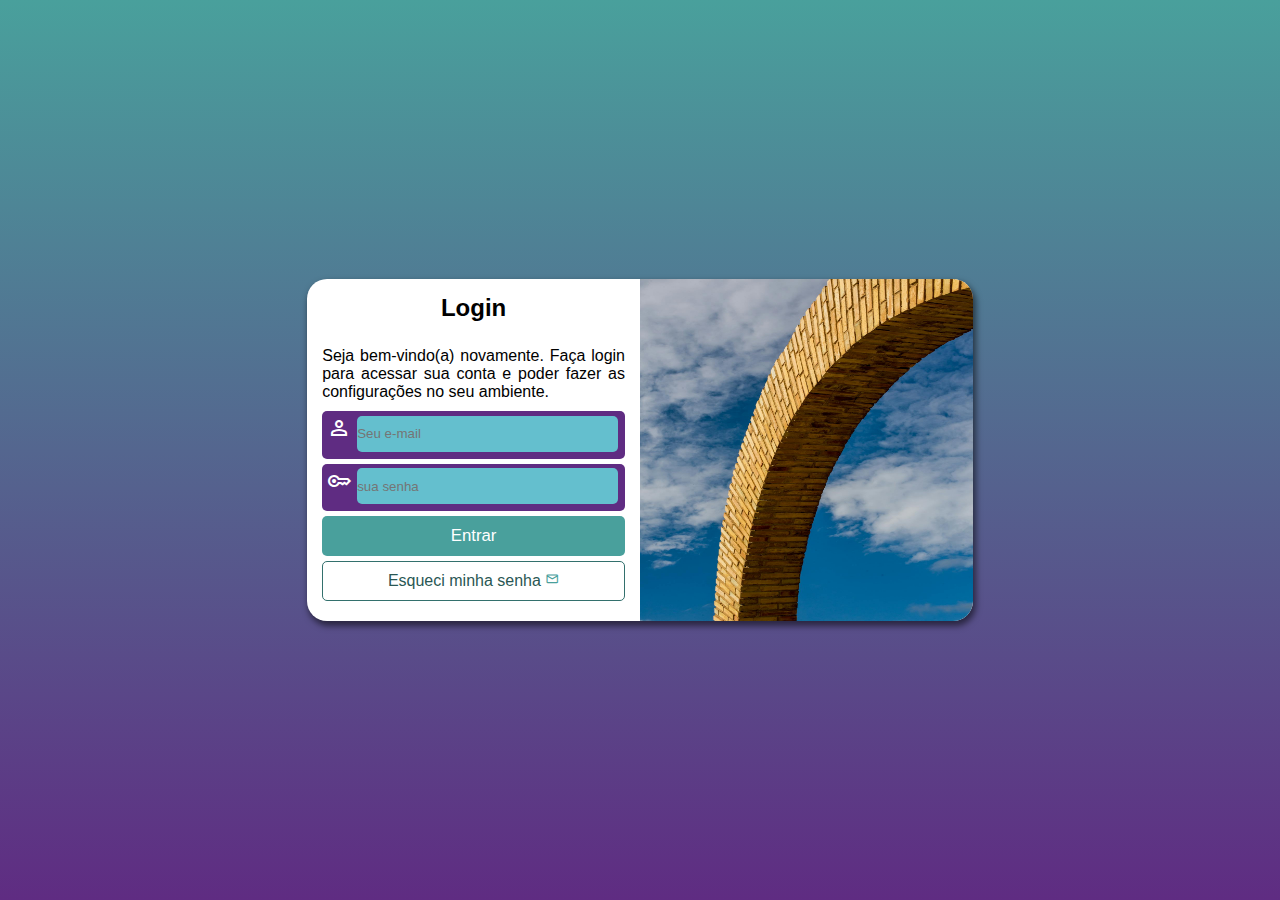
<file: index.html>
<!DOCTYPE html>
<html lang="pt-br">
<head>
    <meta charset="UTF-8">
    <meta name="viewport" content="width=device-width, initial-scale=1.0">
    <title>Projeto Login</title>
    <link rel="stylesheet" href="estilos/style.css">
    <link rel="stylesheet" href="estilos/media-queries.css">

    <link href="https://fonts.googleapis.com/css2?family=Material+Symbols+Outlined" rel="stylesheet" />
    
</head>
<body>
    <main>
        <section id="login">
            <div id="imagem"><img src="imagens/porta.jpg" alt="porta"></div>
            <div id="formulario">
                <h1>Login</h1>
                <p id="saudacao">Seja bem-vindo(a) novamente. Faça login para acessar sua conta e poder fazer as configurações no seu ambiente.</p>
                <form action="login.php" method="post" autocomplete="on">
                    <div class="caixa"><span class="material-symbols-outlined">
                        person
                        </span><input  type="text" name="email" id="iemail" required placeholder="Seu e-mail" autocomplete="email"></div>
                    <div class="caixa"><span class="material-symbols-outlined">
                        key
                        </span><input type="text" name="senha" id="isenha" placeholder="sua senha" required></div>
                   
                        <input  type="submit" value="Entrar">
                        <a href="esqueci.html">Esqueci minha senha <i class="material-symbols-outlined">email</i></a>
                </form>
            </div>
        </section>
    </main>
    

    
</body>
</html>
</file>
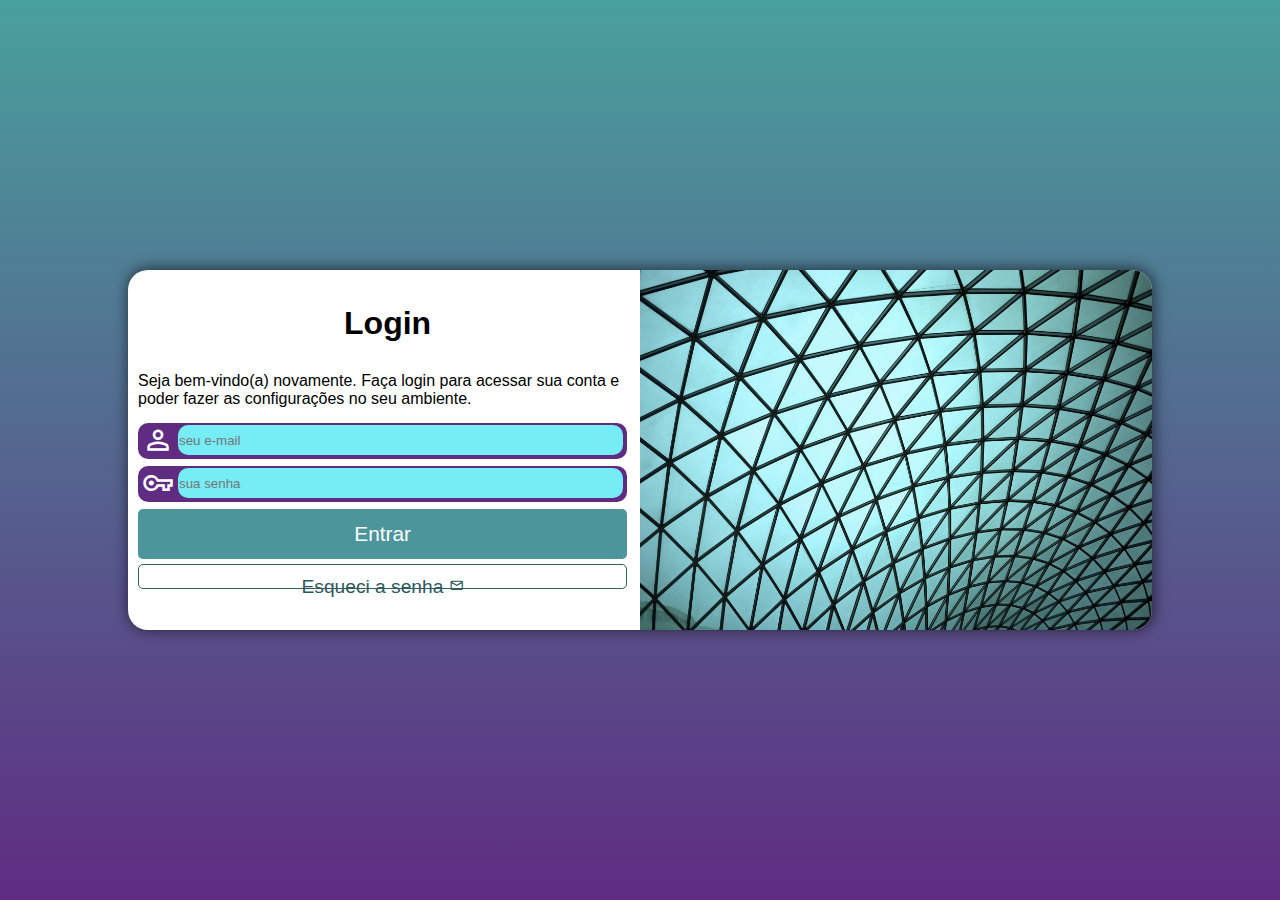
<file: novo/index.html>
<!DOCTYPE html>
<html lang="pt-br">
<head>
    <meta charset="UTF-8">
    <meta name="viewport" content="width=device-width, initial-scale=1.0">
    <title>Novo Login</title>
    <link rel="stylesheet" href="../novo/stilos/style.css">
    <link rel="stylesheet" href="../novo/stilos/media-queries.css">
    <link href="https://fonts.googleapis.com/css2?family=Material+Symbols+Outlined" rel="stylesheet" />
</head>
<body>
    <main>

        <section id="login">

            <div id="imagem"></div>

            <div id="formulario">
                <form action="cadastro.php" method="post" autocomplete="on">
                    <h1>Login</h1>
                    <p>Seja bem-vindo(a) novamente. Faça login para acessar sua conta e poder fazer as configurações no seu ambiente.</p>
                    <div id="caixinha"><span class="material-symbols-outlined">person</span><input type="text" name="email" id="iemail" autocomplete="email" required placeholder="seu e-mail"></div>
                    <div id="caixinha"><span class="material-symbols-outlined">vpn_key</span><input type="text" name="senha" id="isenha" autocomplete="new-password" required placeholder="sua senha"></div>
                    <div id="caixinhaentar"><input type="submit" value="Entrar"></div>
                    <div id="esquecisenha"><a href="perdi.html">Esqueci a senha <span class="material-symbols-outlined">mail</span></a></div>
                </form>
            </div>            

        </section>
    </main>

    
</body>
</html>
</file>
<file: estilos/style.css>
@charset "UTF-8";

/* 
  verde #49a09c
  lilas #5f2c82
*/

* {margin: 0;
  padding: 0;
  font-family: Arial, Helvetica, sans-serif;
  box-sizing: border-box;
}

:root{
  --cor1:#5f2c82;
  --cor2:#49a09c;
}

body,main{
  position: relative;
  background-color: var(--cor2);
  height: 100vh;
  width: 100vw;
 

}

main{
  display: flex;
  flex-flow: row nowrap;
  justify-content: center;
  align-items: center;
 
 
}

img{
  height: 25vh;
  width: 52vw;
  
  border-radius: 20px 20px 0px 0px;
  background:  center center  no-repeat ;
  background-size: cover;
  display: block;

}

#login{
  
  
  background-color: white;
  margin: auto;
  border-radius: 20px;
  box-shadow: 2px 4px 6px 1px #00000087;
  width: 52vw;
}


#formulario{
  padding: 15px;
  
}

h1{
  text-align: center;
  padding-bottom: 15px;
}

#saudacao{
  font-size: 0.8em;
  text-align: justify;
}

.caixa{
  background-color: var(--cor1);
  margin: 5px 0px;
  border-radius: 5px;
  padding: 5px;
  
}


div > .material-symbols-outlined{
  
  color: white;
  display: inline-block;
  width: 30px;
  
}



.caixa > input{
  background-color: #66ece5c4;
  border: 0;
  height: 36px;
  border-radius: 5px;
  display: inline-block;
  width: calc(100% - 32px);
  transform: translateY(-2px);


}


form > input[type=submit] {
  background-color: #49a09c;
  display: block;
  width: 100%;
  height: 40px;
  border: 0;
  margin: 5px 0px;
  color: white;
  font-size: 1.05em;
  border-radius: 5px;

}

form > input[type=submit]:hover{
  background-color: #57c9c3;
}


form > a {
  display: block;
  color: #2a5754;
  text-decoration: none;
  text-align: center;
  border: 1px solid #33706d;
  border-radius: 5px;
  margin-bottom: 20px;
  padding: 10px;
}

form > a > .material-symbols-outlined{
  color:#49a09c;
  text-align: center;
  border-radius: 5px;
  font-size: 0.9em;
  
  
}


form > a:hover {
  background-color: #2a5754;
  color: white;
}
</file>
<file: estilos/media-queries.css>
@charset "UTF-8";


@media screen and (min-width:768px) and (max-width:992px) {
    body,main{
        position: relative;
        background-image: linear-gradient(to bottom,#5f2c82,#49a09c);
        height: 100vh;
        width: 100vw;
        transition: 1s;
        transition-timing-function: ease;
      }



    #login{
        width: 80vw;
        height: 29vh;
        transition: width .1s,height .1s;
        transition-timing-function: ease;
        
    
    }  
    
    #login > #imagem >img {
        float: left;
        width: 30%;
        height: 29vh; 
        border-radius: 20px 0px 0px 20px ;
        background-size: cover;
        transition: width .5s,height .5s;
        transition-timing-function: ease;
       
    }
    
    #login >  #formulario{
        float: right;
        width: 70%;
        transition: width .1s,height .1s;
        transition-timing-function: ease;
    }

}

@media screen and (min-width:992px)  {
    body,main{
        position: relative;
        background-image: linear-gradient(to top,#5f2c82,#49a09c);
        height: 100vh;
        width: 100vw;
        transition: 1s;
        transition-timing-function: ease;
      }
  
    
        #login{
            width: 52vw;
            height: 38vh;
            transition: width .1s,height .1s;
            transition-timing-function: ease;
            
        
        }  
        
        #login > #imagem >img {
            float: right;
            width: 50%;
            height: 38vh; 
            border-radius: 0px 20px 20px 0px ;
            background-size: cover;
            transition: width .5s,height .5s;
            transition-timing-function: ease;
           
        }
        
        #login >  #formulario{
            float: left;
            width: 50%;
            transition: width .1s,height .1s;
            transition-timing-function: ease;
            
            
           
        }    

        h1{
            font-size: 1.5em;
            margin-bottom: 10px;
        }

        #login >  #formulario > p{
            font-size: 1em;
            margin-bottom: 10px;
        }

    }
</file>
<file: novo/stilos/style.css>
@charset "UTF-8";

*{
    margin: 0px;
    padding: 0px;
    font-family: Arial, Helvetica, sans-serif;
    box-sizing: border-box;
}


 body{
    background-color: #5f2c82;
    
}
body{
    display: flex;
    flex-flow: row nowrap;
    justify-content: center;
    align-items: center;
    height: 100vh;
}

#imagem{
    background: #4b959b url(../imagens/fundo.jpg) center center no-repeat fixed  ;
    background-size: cover;
    border-radius: 20px 20px 0px 0px;
    height: 22vh;
    
}

#login {
    
    background-color: white;
    height: 60vh;
    width: 50vw;
    border-radius: 20px 20px;
    box-shadow: 1px -1px 13px 2px #00000083;
   

}

#formulario {
   padding: 15px;
}

#formulario  h1{
    font-size: 1.5em;
    margin: 5px;
    text-align: center;
    display: block;


}

#formulario p{
    margin-bottom: 10px;
}

#formulario  #caixinha{
    background-color: #5f2c82;
    margin-bottom: 7px;
    border-radius: 10px;
    height: 4vh;
    position: relative;
}

#formulario  #caixinha .material-symbols-outlined{
    color: white;
    width: 40px;
    text-align: center;
    line-height: 1.1;
    font-size: 2em;
}

#formulario  #caixinha input[type=text]{
    background-color: #76ecf5;
    border: 0;
    height: 30px;
    margin-top: 2px;
    display: inline;
    position: absolute;
    width: calc(100% - 44px);
    border-radius: 10px;
    padding: 1px;
}

#formulario  #caixinha input[type=text]:hover{
    background-color: #386e72;
    
}

#formulario input[type=submit] {
    background-color: #4b959b;
    color: white;
    width: 100%;
    height: 50px;
    font-size: 1.3em;
    border: 0;
    border-radius: 5px;
}

#formulario input[type=submit]:hover{
    background-color: #264a4d;
}

#formulario #esquecisenha a{
    color: #2e5a5e;
    border: 1px solid #2f5f63;
    text-decoration: none;
    width: 100%;
    display: block;
    height: 25px;
    margin-top: 5px;
    text-align: center;
    font-size: 1.2em;
    padding: 5px 0px 10px;
    border-radius: 5px;
}

#formulario #esquecisenha a:hover{
    background-color: #264a4d;
    color: white;
}

#formulario #esquecisenha a .material-symbols-outlined {
    margin-top: 8px;
    font-size: 0.8em;

}
</file>
<file: novo/stilos/media-queries.css>
@charset "UTF-8";

@media screen and (min-width:768px) and (max-width:992px) {
    body, main {
        position: relative;
        background-image: linear-gradient(to top, #5f2c82, #49a09c);
        height: 100vh;
        width: 100vw;
        transition: 1s;
        transition-timing-function: ease;
       
    }


    #login{
        position: relative;
        background-color: white;
        height: 32vh;
        width: 80vw;
        left: 50%;
        top: 50%;
        transform: translate(-50%,-50%);
        border-radius: 20px 20px;
        box-shadow: 1px -1px 13px 2px #00000083;
    }

    #imagem{
        float: left;
        width: 23vw;
        border-radius: 20px 0px 0px 20px;
        height: 32vh;

    }
    #formulario{
        float: right;
        width: 55vw;
        height: 0;
        padding: 5px;
    }
    
}


@media screen and (min-width:993px) {
    body, main{
        position: relative;
        background-image: linear-gradient(to top, #5f2c82, #49a09c);
        height: 100vh;
        width: 100vw;
        transition: 1s;
        transition-timing-function: ease;
    }
    
    #login{
        position: relative;
        background-color: white;
        height: 40vh;
        width: 80vw;
        left: 50%;
        top: 50%;
        transform: translate(-50%,-50%);
        border-radius: 20px 20px;
        box-shadow: 1px -1px 13px 2px #00000083;
    }
    #imagem{
        float: right;
        width: 50%;
        border-radius: 0px 20px 20px 0px;
        height: 40vh;

    }
    #formulario , form{
        float: left;
        width: 39vw;
        height: 45vh;
        padding: 5px;
        margin-top: 10px;
    }
     
    #formulario > form > h1{
        margin: 5px 0px 30px 10px;
        font-size: 2em;  

    }

    #formulario > form > p{
        margin: 5px 0px 15px 0px;
        font-size: 1em;  

    }
}
</file>
